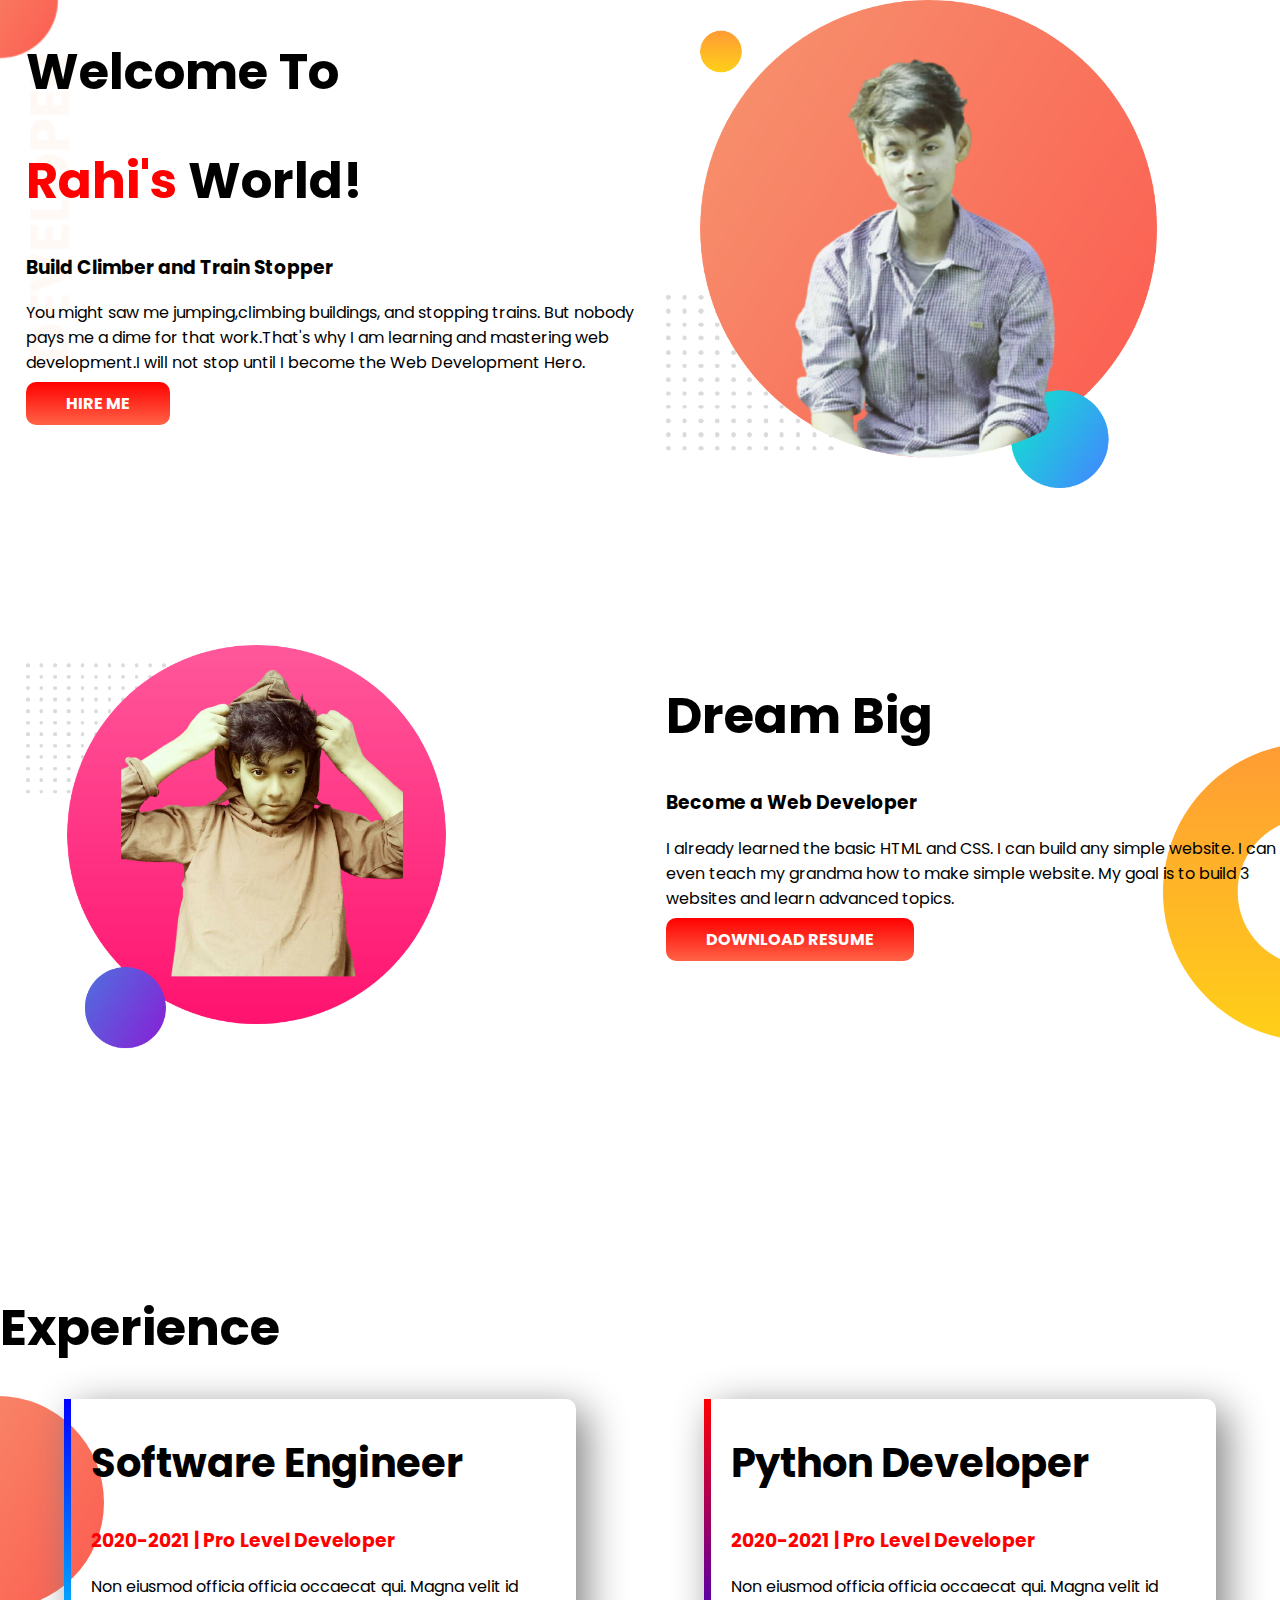
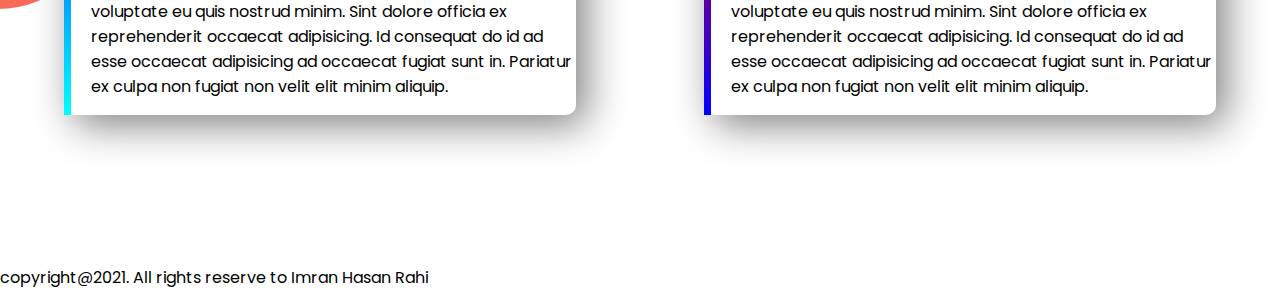
<file: developer_portfolio/index.html>
<!DOCTYPE html>
<html lang="en">
  <head>
    <meta charset="UTF-8" />
    <meta http-equiv="X-UA-Compatible" content="IE=edge" />
    <meta name="viewport" content="width=device-width, initial-scale=1.0" />
    <title>Rahi Portfolio</title>
    <link rel="preconnect" href="https://fonts.googleapis.com" />
    <link rel="preconnect" href="https://fonts.gstatic.com" crossorigin />
    <link
      href="https://fonts.googleapis.com/css2?family=Poppins&display=swap"
      rel="stylesheet"
    />
    <link rel="stylesheet" href="style.css" />
  </head>
  <body>
    <section class="flexible-section top-banner">
      <div class="half-width">
        <h1>Welcome To</h1>
        <h1><span class="red-color">Rahi's</span> World!</h1>
        <h3>Build Climber and Train Stopper</h3>
        <p>
          You might saw me jumping,climbing buildings, and stopping trains. But
          nobody pays me a dime for that work.That's why I am learning and
          mastering web development.I will not stop until I become the Web
          Development Hero.
        </p>
        <a class="link-button" href="http://fb.com/rahi">hire me</a>
      </div>
      <div class="half-width">
        <img src="./images/rahi/my-bg.png" alt="" />
      </div>
    </section>

    <section class="flexible-section dream-big">
      <div class="half-width">
        <img src="./images/rahi/my-bg (5).png" alt="" />
      </div>
      <div class="half-width">
        <h1>Dream Big</h1>
        <h3>Become a Web Developer</h3>
        <p>
          I already learned the basic HTML and CSS. I can build any simple
          website. I can even teach my grandma how to make simple website. My
          goal is to build 3 websites and learn advanced topics.
        </p>
        <a class="link-button" href="http://github.com/icerahi"
          >download resume</a
        >
      </div>
    </section>
    <section class="experience-area">
      <h1>Experience</h1>
      <div class="flexible-section">
        <div id="exp1" class="experience-item">
          <h2>Software Engineer</h2>
          <h3 class="red-color">2020-2021 | Pro Level Developer</h3>
          <p>
            Non eiusmod officia officia occaecat qui. Magna velit id voluptate
            eu quis nostrud minim. Sint dolore officia ex reprehenderit occaecat
            adipisicing. Id consequat do id ad esse occaecat adipisicing ad
            occaecat fugiat sunt in. Pariatur ex culpa non fugiat non velit elit
            minim aliquip.
          </p>
        </div>
        <div id="exp2" class="experience-item">
          <h2>Python Developer</h2>
          <h3 class="red-color">2020-2021 | Pro Level Developer</h3>
          <p>
            Non eiusmod officia officia occaecat qui. Magna velit id voluptate
            eu quis nostrud minim. Sint dolore officia ex reprehenderit occaecat
            adipisicing. Id consequat do id ad esse occaecat adipisicing ad
            occaecat fugiat sunt in. Pariatur ex culpa non fugiat non velit elit
            minim aliquip.
          </p>
        </div>
      </div>
    </section>

    <footer>
      <p>copyright@2021. All rights reserve to Imran Hasan Rahi</p>
    </footer>
  </body>
</html>
</file>
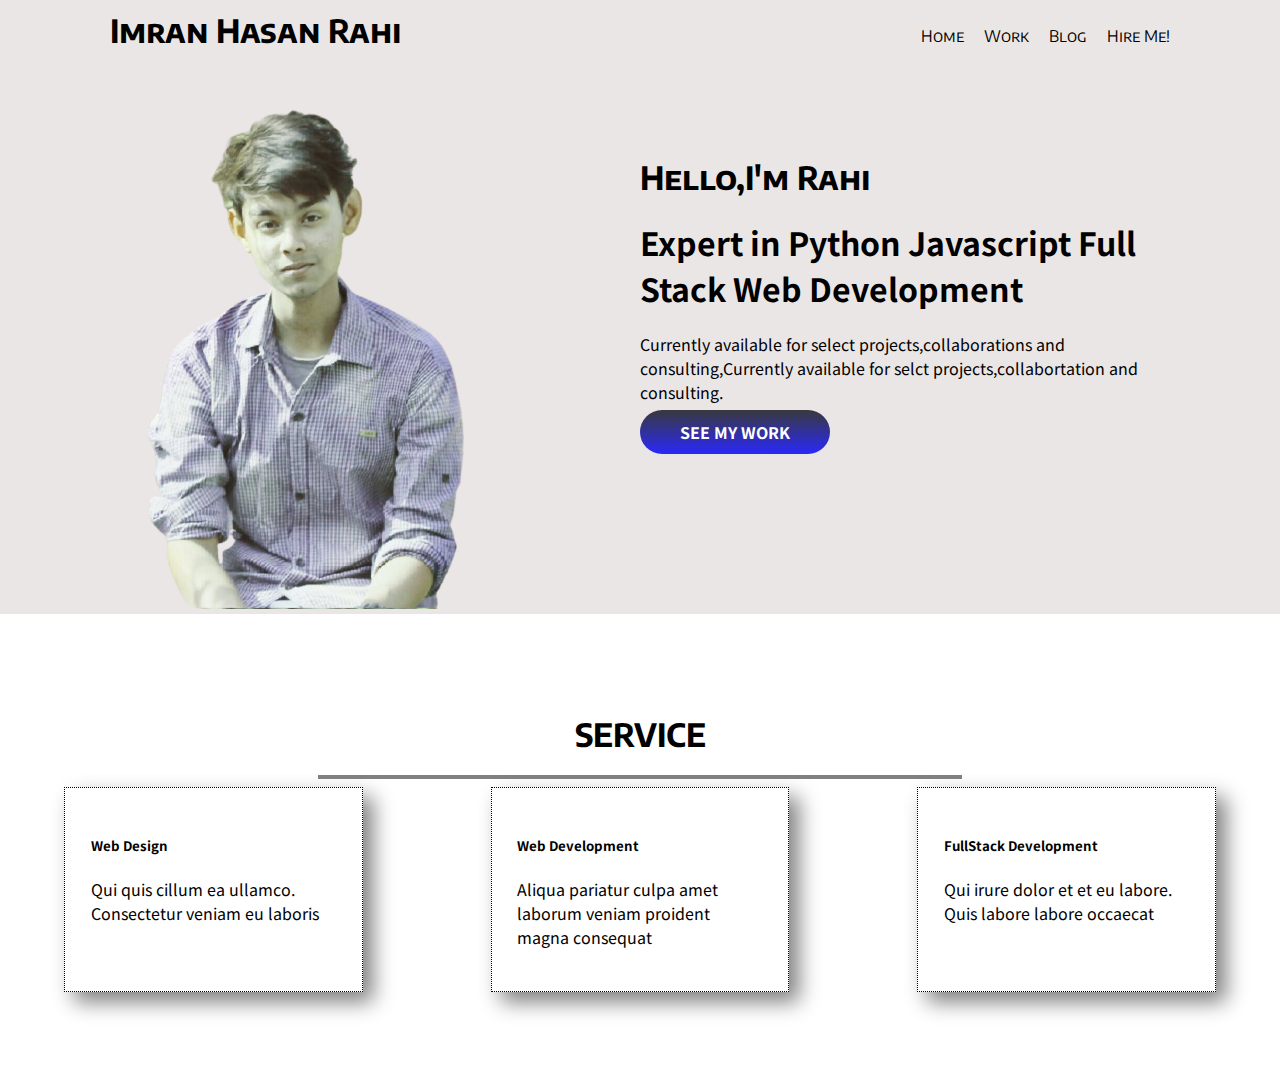
<file: my_portfolio/index.html>
<!DOCTYPE html>
<html lang="en">
  <head>
    <meta charset="UTF-8" />
    <meta http-equiv="X-UA-Compatible" content="IE=edge" />
    <meta name="viewport" content="width=device-width, initial-scale=1.0" />
    <link rel="preconnect" href="https://fonts.googleapis.com" />
    <link rel="preconnect" href="https://fonts.gstatic.com" crossorigin />
    <link
      href="https://fonts.googleapis.com/css2?family=Encode+Sans+SC&display=swap"
      rel="stylesheet"
    />
    <link rel="preconnect" href="https://fonts.googleapis.com" />
    <link rel="preconnect" href="https://fonts.gstatic.com" crossorigin />
    <link
      href="https://fonts.googleapis.com/css2?family=Encode+Sans+SC&family=Noto+Sans+JP&display=swap"
      rel="stylesheet"
    />
    <link rel="shortcut icon" href="./images/add.png" type="image/x-icon" />

    <link rel="stylesheet" href="style.css" />
    <title>Imran Hasan Rahi</title>
  </head>
  <body>
    <section id="intro-section">
      <div class="navbar special-font">
        <h1 class="name">Imran Hasan Rahi</h1>
        <ul>
          <li>Home</li>
          <li>Work</li>
          <li>Blog</li>
          <li>Hire Me!</li>
        </ul>
      </div>

      <div class="flexible-area">
        <div class="half-width">
          <img src="./images/rahi_still-removebg-preview.png" alt="" />
        </div>
        <div class="half-width intro-text">
          <h1 class="special-font">Hello,I'm Rahi</h1>
          <h1>Expert in Python Javascript Full Stack Web Development</h1>
          <p>
            Currently available for select projects,collaborations and
            consulting,Currently available for selct projects,collabortation and
            consulting.
          </p>
          <a class="link-button" href="http://github.com/icerahi"
            >see my work</a
          >
        </div>
      </div>
    </section>

    <section id="service-section">
      <h1 class="text-center special-font">SERVICE</h1>
      <hr />
      <div class="flexible-area">
        <div class="service-item">
          <h5>Web Design</h5>
          <p>Qui quis cillum ea ullamco. Consectetur veniam eu laboris</p>
        </div>
        <div class="service-item">
          <h5>Web Development</h5>
          <p>
            Aliqua pariatur culpa amet laborum veniam proident magna consequat
          </p>
        </div>
        <div class="service-item">
          <h5>FullStack Development</h5>
          <p>Qui irure dolor et et eu labore. Quis labore labore occaecat</p>
        </div>
      </div>
    </section>
  </body>
</html>
</file>
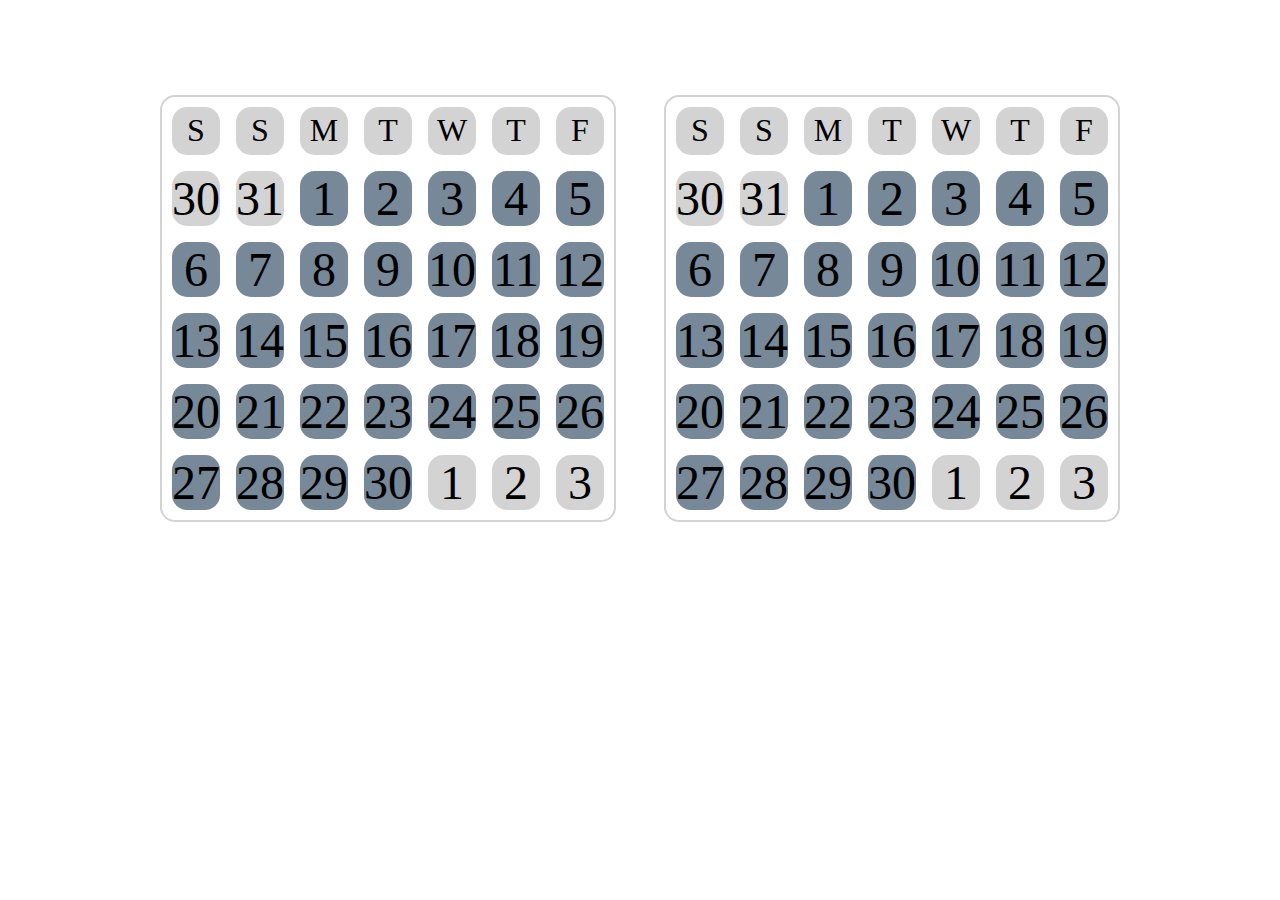
<file: calender_practice.html>
<!DOCTYPE html>
<html lang="en">
  <head>
    <meta charset="UTF-8" />
    <meta http-equiv="X-UA-Compatible" content="IE=edge" />
    <meta name="viewport" content="width=device-width, initial-scale=1.0" />
    <title>Calender</title>
    <style>
      .calender {
        width: 100%;
        height: 600px;
        display: flex;
        justify-content: center;
        align-items: center;
        gap: 3em;
      }
      /* .calender {
        display: grid;
        grid-template-columns: repeat(2, 1fr);
        grid-gap: 3em;
      } */
      .month {
        display: grid;
        grid-template-columns: repeat(7, 1fr);
        grid-template-rows: 3em repeat(5, 1fr);
        grid-gap: 1em;
        border: 2px solid lightgray;
        border-radius: 15px;
        padding: 10px;
      }
      .date,
      .day {
        background-color: lightslategray;
        font-size: 3em;
        display: flex;
        justify-content: center;
        align-items: center;
        border-radius: 15px;
      }
      .other-month,
      .day {
        background-color: lightgray;
      }
      .day {
        font-size: 2em;
      }
    </style>
  </head>
  <body>
    <div class="calender">
      <div class="month">
        <div class="day">S</div>
        <div class="day">S</div>
        <div class="day">M</div>
        <div class="day">T</div>
        <div class="day">W</div>
        <div class="day">T</div>
        <div class="day">F</div>
        <div class="date other-month">30</div>
        <div class="date other-month">31</div>
        <div class="date">1</div>
        <div class="date">2</div>
        <div class="date">3</div>
        <div class="date">4</div>
        <div class="date">5</div>
        <div class="date">6</div>
        <div class="date">7</div>
        <div class="date">8</div>
        <div class="date">9</div>
        <div class="date">10</div>
        <div class="date">11</div>
        <div class="date">12</div>
        <div class="date">13</div>
        <div class="date">14</div>
        <div class="date">15</div>
        <div class="date">16</div>
        <div class="date">17</div>
        <div class="date">18</div>
        <div class="date">19</div>
        <div class="date">20</div>
        <div class="date">21</div>
        <div class="date">22</div>
        <div class="date">23</div>
        <div class="date">24</div>
        <div class="date">25</div>
        <div class="date">26</div>
        <div class="date">27</div>
        <div class="date">28</div>
        <div class="date">29</div>
        <div class="date">30</div>
        <div class="date other-month">1</div>
        <div class="date other-month">2</div>
        <div class="date other-month">3</div>
      </div>
      <div class="month">
        <div class="day">S</div>
        <div class="day">S</div>
        <div class="day">M</div>
        <div class="day">T</div>
        <div class="day">W</div>
        <div class="day">T</div>
        <div class="day">F</div>
        <div class="date other-month">30</div>
        <div class="date other-month">31</div>
        <div class="date">1</div>
        <div class="date">2</div>
        <div class="date">3</div>
        <div class="date">4</div>
        <div class="date">5</div>
        <div class="date">6</div>
        <div class="date">7</div>
        <div class="date">8</div>
        <div class="date">9</div>
        <div class="date">10</div>
        <div class="date">11</div>
        <div class="date">12</div>
        <div class="date">13</div>
        <div class="date">14</div>
        <div class="date">15</div>
        <div class="date">16</div>
        <div class="date">17</div>
        <div class="date">18</div>
        <div class="date">19</div>
        <div class="date">20</div>
        <div class="date">21</div>
        <div class="date">22</div>
        <div class="date">23</div>
        <div class="date">24</div>
        <div class="date">25</div>
        <div class="date">26</div>
        <div class="date">27</div>
        <div class="date">28</div>
        <div class="date">29</div>
        <div class="date">30</div>
        <div class="date other-month">1</div>
        <div class="date other-month">2</div>
        <div class="date other-month">3</div>
      </div>
    </div>
  </body>
</html>
</file>
<file: developer_portfolio/style.css>
body {
  font-family: "Poppins", sans-serif;
  margin: 0;
}
h1 {
  font-size: 50px;
}
h2 {
  font-size: 40px;
}
.red-color {
  color: red;
}
.half-width {
  width: 50%;
  padding-left: 2%;
}
.half-width img {
  width: 80%;
}
.flexible-section {
  display: flex;
  margin-bottom: 150px;
}
.top-banner {
  background-image: url(./images/top-banner.png);
  background-repeat: no-repeat;
}
.link-button {
  text-decoration: none;
  background-image: linear-gradient(red, tomato);
  padding: 10px 40px;
  text-transform: uppercase;
  color: white;
  font-weight: 700;
  border-radius: 10px;
}

.dream-big {
  background-image: url(./images/dream-bg.png);
  background-repeat: no-repeat;
  background-position: right;
}
.experience-area {
  background-image: url(./images/exp-bg.png);
  background-repeat: no-repeat;
  background-position: left;
}
.experience-item {
  width: 50%;
  margin-left: 5%;
  margin-right: 5%;
  box-shadow: 10px 10px 40px gray;
  padding-left: 20px;
  border-radius: 10px;
}

#exp1 {
  border-left: 7px solid;
  border-image: linear-gradient(blue, cyan);
  border-image-slice: 1;
}
#exp2 {
  border-left: 7px solid;
  border-image: linear-gradient(red, blue);
  border-image-slice: 1;
}
</file>
<file: my_portfolio/style.css>
body {
  font-family: "Encode Sans SC", sans-serif;
  font-family: "Noto Sans JP", sans-serif;
  margin: -10px 0px;
}

.navbar {
  margin: 10px 100px;
}
.navbar ul {
  display: flex;
  list-style-type: none;
  float: right;
}
.navbar ul li {
  margin: 10px;
}
.name {
  display: inline-block;
  margin: 10px;
}
.special-font {
  font-family: "Encode Sans SC", sans-serif;
}
.flexible-area {
  display: flex;
  width: 100%;
}

.half-width {
  width: 50%;
  padding: 0%;
}
.intro-text {
  padding: 5%;
}
#intro-section {
  background-color: rgb(142 116 116 / 18%);
}
#service-section {
}
section {
  margin-bottom: 100px;
}
.link-button {
  text-decoration: none;
  text-transform: uppercase;
  color: white;
  background-image: linear-gradient(
    rgba(44, 44, 49, 0.932),
    rgba(0, 0, 255, 0.822)
  );
  padding: 10px 40px;
  font-weight: 700;
  border-radius: 25px;
}
.text-center {
  text-align: center;
}
.service-item {
  width: 100%;
  margin-left: 5%;
  margin-right: 5%;

  border: 1px dotted black;
  padding: 2%;
  box-shadow: 10px 10px 20px gray;
}
hr {
  width: 50%;
  border: 2px solid gray;
}
</file>
